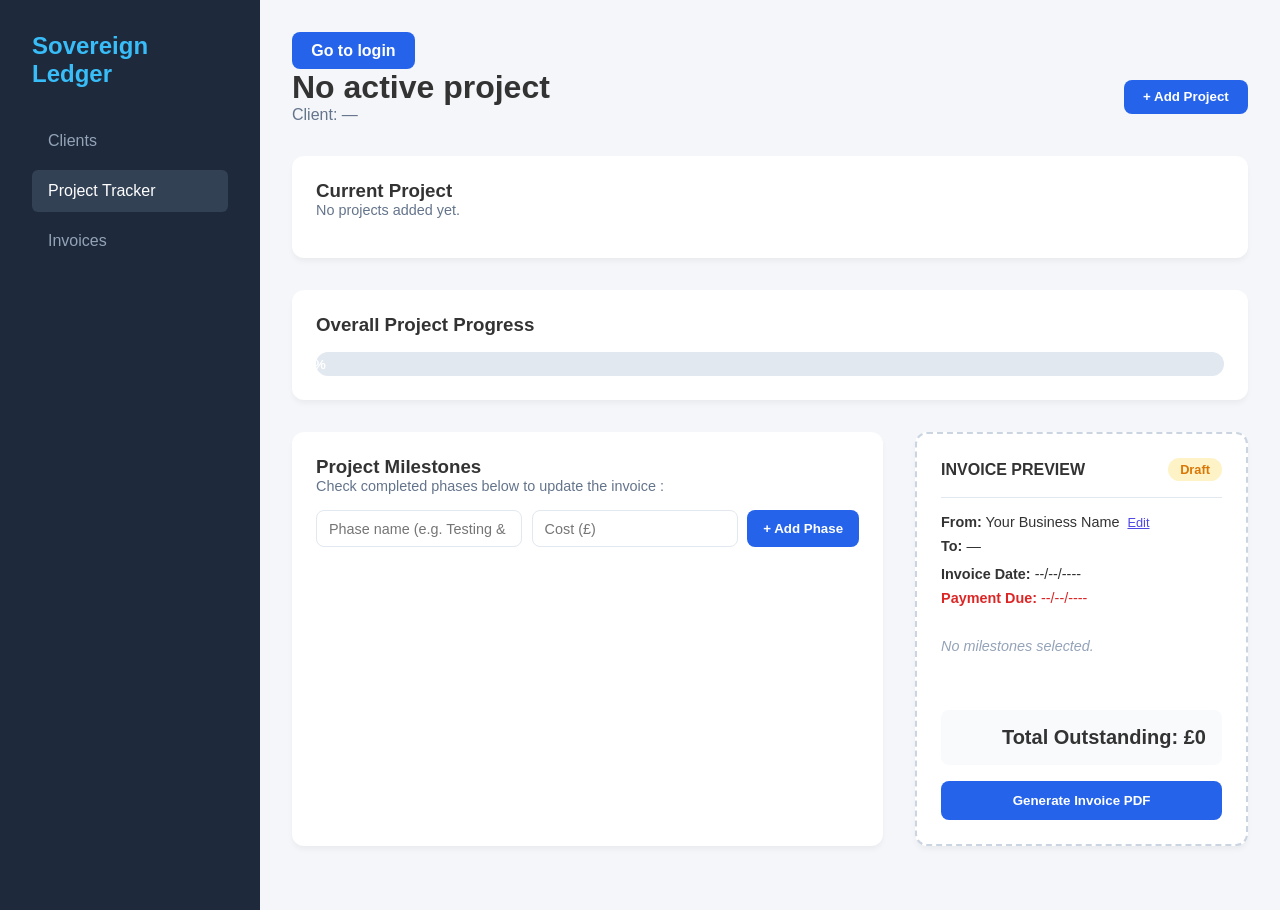
<file: index.html>
<!DOCTYPE html>
<html lang="en">
<head>
    <meta charset="UTF-8">
    <meta name="viewport" content="width=device-width, initial-scale=1.0">
    <title>Sovereign Ledger</title>
    <link rel="stylesheet" href="style.css">
    <!-- Small addition: highlight styling for whichever project card is "active".
         Feel free to move this into style.css later — kept here for now so
         nothing in your existing stylesheet needs to be touched. -->
    <style>
        .client-card-active {
            border: 2px solid #4f46e5;
            background-color: #eef2ff;
        }
        .active-badge {
            display: inline-block;
            margin-top: 0.25rem;
            font-size: 0.75rem;
            font-weight: 600;
            color: #4f46e5;
        }
        .invoice-pref-group {
            display: flex;
            gap: 1rem;
            margin-bottom: 0.75rem;
        }
        .invoice-pref-option {
            display: flex;
            align-items: center;
            gap: 0.35rem;
            font-weight: normal;
        }
        .invoice-pref-tag {
            display: inline-block;
            margin-top: 0.25rem;
            font-size: 0.75rem;
            color: #64748b;
            font-style: italic;
        }
        .client-card-actions {
            display: flex;
            gap: 0.5rem;
            align-items: center;
        }
        .client-edit-btn {
            background: white;
            border: 1px solid #4f46e5;
            color: #4f46e5;
            padding: 0.4rem 0.8rem;
            border-radius: 6px;
            cursor: pointer;
            font-size: 0.85rem;
        }
        .client-edit-btn:hover {
            background: #eef2ff;
        }
        .edit-inline-btn {
            background: none;
            border: none;
            color: #4f46e5;
            font-size: 0.8rem;
            text-decoration: underline;
            cursor: pointer;
            padding: 0;
            margin-left: 0.25rem;
        }
        .edit-inline-btn:hover {
            color: #3730a3;
        }
        /* NEW: hides the Edit link only when printing/generating the invoice PDF,
           so it still shows normally on screen but never appears on the invoice itself */
        @media print {
            .edit-inline-btn {
                display: none;
            }
        }

        /* ---------- NEW: Invoices tab styling ---------- */
        .invoice-status-select {
            padding: 0.4rem 0.6rem;
            border-radius: 6px;
            border: 1px solid #cbd5e1;
            font-size: 0.85rem;
            background: white;
            cursor: pointer;
        }
        #invoiceList .client-card-actions {
            flex-direction: column;
            align-items: stretch;
            min-width: 8.5rem;
        }
        .invoice-delete-btn {
            font-size: 0.8rem;
            padding: 0.35rem 0.6rem;
        }
        .invoice-remove-hint {
            background: #fffbeb;
            border: 1px solid #fde68a;
            color: #92400e;
            border-radius: 6px;
            padding: 0.7rem 0.9rem;
            font-size: 0.85rem;
            margin: 0 0 1rem 0;
        }
        .status-pill {
            display: inline-block;
            padding: 0.15rem 0.6rem;
            border-radius: 999px;
            font-size: 0.75rem;
            font-weight: 600;
            margin-top: 0.15rem;
        }
        .status-draft   { background: #e2e8f0; color: #334155; }
        .status-sent    { background: #dbeafe; color: #1d4ed8; }
        .status-partial { background: #fef3c7; color: #92400e; }
        .status-paid    { background: #dcfce7; color: #166534; }
        .status-overdue { background: #fee2e2; color: #b91c1c; }
        .status-cancelled { background: #f1f5f9; color: #64748b; text-decoration: line-through; }

        /* ---------- NEW: Record Payment modal spacing fixes ---------- */
        #paymentForm label {
            display: block;
            margin-top: 1rem;
            margin-bottom: 0.35rem;
            font-weight: 600;
        }
        #paymentForm input,
        #paymentForm textarea {
            width: 100%;
            box-sizing: border-box;
            padding: 0.6rem;
            border: 1px solid #cbd5e1;
            border-radius: 6px;
            font-family: inherit;
            font-size: 0.95rem;
        }
        #paymentForm textarea {
            min-height: 4.5rem;
            resize: vertical;
        }
        #paymentInvoiceSummary {
            background: #f8fafc;
            border: 1px solid #e2e8f0;
            border-radius: 6px;
            padding: 0.7rem 0.9rem;
            margin-top: 0.5rem;
            font-size: 0.85rem;
        }
    </style>
</head>
<body>

    <!-- Main App Wrapper -->
    <div class="app-container">
        
        <!-- Sidebar Navigation -->
        <aside class="sidebar">
            <div class="logo">
                <h2>Sovereign Ledger</h2>
                
            </div>
            <nav class="nav-links">
                <!-- ADDED data-tab attributes so JS knows which panel each link opens.
                     href="#" kept so it still looks/behaves like a normal link if JS fails to load. -->
                <a href="#" data-tab="clients-panel">Clients</a>
                <a href="#" class="active" data-tab="tracker-panel">Project Tracker</a>
                <a href="#" data-tab="invoices-panel">Invoices</a>
                
            </nav>
        </aside>

        <!-- Main Workspace Area -->
        <main class="main-content">

            <!-- ===================== TRACKER PANEL (your original content, untouched) ===================== -->
            <div id="tracker-panel" class="tab-panel active">
                <a class="btn-primary-action" href="login.html" role="button">Go to login</a>



                <!-- Header Section -->
                <header class="content-header">
                    <div class="clients-header-row">
                        <div>
                            
                            <!-- CHANGED: added id="currentProjectName" / id="currentProjectClient"
                                 so JS can update these to match whichever project is active.
                                 Text left as-is as a fallback/placeholder until JS runs. -->
                            <h1 id="currentProjectName">Project: E-Commerce Redesign</h1>
                            <p id="currentProjectClient">Client: Acme Corp</p>
                        </div>
                        <button id="openProjectModalBtn" class="btn-primary-action">+ Add Project</button>
                    </div>
                </header>

                <!-- Your saved projects -->
                <section class="card">
                    <h3>Current Project</h3>
                    <div id="projectListEmpty" class="instruction">No projects added yet.</div>
                    <ul id="projectList" class="client-list"></ul>
                </section>

                <!-- Progress Card -->
                <section class="card progress-card">
                    <h3>Overall Project Progress</h3>
                    <div class="progress-bar-container">
                        <!-- The bar inside will grow smoothly later using JS -->
                        <div class="progress-bar-fill" style="width: 40%;">40%</div>
                    </div>
                </section>

                <!-- Milestones Checklist & Live Invoice Preview Section -->
                <div class="workspace-grid">
                    
                    <!-- Left Column: Tasks/Milestones -->
                    <div class="card tasks-section">
                        <h3>Project Milestones</h3>
                        <p class="instruction">Check completed phases below to update the invoice :</p>

                        <!-- NEW: add your own phases instead of relying on the hardcoded demo ones -->
                        <form id="milestoneForm" class="milestone-form">
                            <input type="text" id="milestoneName" placeholder="Phase name (e.g. Testing & Handover)" required>
                            <input type="number" id="milestoneCost" placeholder="Cost (£)" min="0" step="1" required>
                            <button type="submit" class="btn-primary-action">+ Add Phase</button>
                        </form>

                        <!-- CHANGED: no longer hardcoded — JS now fills this in with
                             whichever milestones belong to the currently active project.
                             A brand new project starts with this empty. -->
                        <div class="task-list" id="taskList"></div>
                    </div>

                    <!-- Right Column: Interactive Invoice Preview -->
                    <div class="card invoice-preview" id="invoice">
                        <div class="invoice-header">
                            <h4>INVOICE PREVIEW</h4>
                            <span class="badge">Draft</span>
                        </div>
                        <hr>
                        <div class="invoice-details">
                            <p><strong>From:</strong> <span id="invoice-from-business">Your Business Name</span> <button type="button" id="editBusinessNameBtn" class="edit-inline-btn">Edit</button></p>
                            <p><strong>To:</strong> <span id="invoice-client">Acme Corp</span></p>
                            <p style="margin-top: 0.75rem;"><strong>Invoice Date:</strong> <span id="invoice-date">--/--/----</span></p>
                            <p style="color: #dc2626;"><strong>Payment Due:</strong> <span id="invoice-due-date">--/--/----</span></p>
                        </div>

                        <div id="invoice-items" style="margin: 1.5rem 0; font-size: 0.9rem;">
                            <!-- JavaScript will insert items here -->
                        </div>

                        <div class="invoice-summary">
                            <p class="total-text">Total Outstanding: <span id="invoice-total">£300</span></p>
                        </div>
                        <button class="btn-print">Generate Invoice PDF</button>
                    </div>
                </div>

            </div>
            <!-- ===================== END TRACKER PANEL ===================== -->


            <!-- ===================== INVOICES PANEL (NEW — now wired up) ===================== -->
            <div id="invoices-panel" class="tab-panel">
                <header class="content-header">
                    <h1>Invoices</h1>
                </header>
                <p class="instruction invoice-remove-hint">
                    <strong>Note:</strong> "Cancelled" is the right status for a real invoice you no longer expect payment on — it keeps the record.
                    "Remove" permanently deletes an invoice with no way to undo it, so use it only for test entries or mistakes.
                </p>
                <section class="card">
                    <div id="invoiceListEmpty" class="instruction">No invoices yet. Generate one from the Project Tracker tab.</div>
                    <ul id="invoiceList" class="client-list"></ul>
                </section>
            </div>
            <!-- ===================== END INVOICES PANEL ===================== -->


            <!-- ===================== CLIENTS PANEL (new) ===================== -->
            <div id="clients-panel" class="tab-panel">
                <header class="content-header">
                    <div class="clients-header-row">
                        <h1>Clients</h1>
                        <button id="openClientModalBtn" class="btn-primary-action">+ Add Client</button>
                    </div>
                </header>

                <section class="card">
                    <div id="clientListEmpty" class="instruction">No clients yet. Add your first one to get started.</div>
                    <ul id="clientList" class="client-list"></ul>
                </section>
            </div>
            <!-- ===================== END CLIENTS PANEL ===================== -->

        </main>
    </div>

    <!-- ===================== ADD CLIENT MODAL (new) ===================== -->
    <div id="clientModalOverlay" class="modal-overlay">
        <div class="modal" role="dialog" aria-labelledby="clientModalTitle" aria-modal="true">
            <div class="modal-header">
                <h3 id="clientModalTitle">Add Client</h3>
                <button id="closeClientModalBtn" class="modal-close" aria-label="Close">&times;</button>
            </div>

            <form id="clientForm">
                <label for="clientName">Name</label>
                <input type="text" id="clientName" name="clientName" required placeholder="Jane Doe">

                <label for="clientEmail">Email</label>
                <input type="email" id="clientEmail" name="clientEmail" required placeholder="jane@example.com">

                <label for="clientBillingAddress">Billing Address</label>
                <textarea id="clientBillingAddress" name="clientBillingAddress" required placeholder="123 Main St, City, Country"></textarea>

                <label for="clientCompanyName">Company Name (optional)</label>
                <input type="text" id="clientCompanyName" name="clientCompanyName" placeholder="Acme Corp">

                <label>Show on invoices as:</label>
                <div class="invoice-pref-group">
                    <label class="invoice-pref-option">
                        <input type="radio" name="invoiceDisplayPreference" value="name" checked>
                        Client Name
                    </label>
                    <label class="invoice-pref-option">
                        <input type="radio" name="invoiceDisplayPreference" value="company">
                        Company Name
                    </label>
                </div>

                <div class="modal-actions">
                    <button type="button" id="cancelClientBtn" class="btn-secondary">Cancel</button>
                    <button type="submit" id="clientFormSubmitBtn" class="btn-primary-action">Save Client</button>
                </div>
            </form>
        </div>
    </div>
    <!-- ===================== END ADD CLIENT MODAL ===================== -->

    <!-- ===================== ADD PROJECT MODAL (new) ===================== -->
    <div id="projectModalOverlay" class="modal-overlay">
        <div class="modal" role="dialog" aria-labelledby="projectModalTitle" aria-modal="true">
            <div class="modal-header">
                <h3 id="projectModalTitle">Add Project</h3>
                <button id="closeProjectModalBtn" class="modal-close" aria-label="Close">&times;</button>
            </div>

            <form id="projectForm">
                <label for="projectName">Project Name</label>
                <input type="text" id="projectName" name="projectName" required placeholder="Website Redesign">

                <label for="projectClient">Select Client</label>
                <select id="projectClient" name="projectClient" required>
                    <!-- JS fills this in with an <option> for each saved client -->
                </select>

                <div class="modal-actions">
                    <button type="button" id="cancelProjectBtn" class="btn-secondary">Cancel</button>
                    <button type="submit" class="btn-primary-action">Save Project</button>
                </div>
            </form>
        </div>
    </div>
    <!-- ===================== END ADD PROJECT MODAL ===================== -->

    <!-- ===================== CLIENT DETAILS MODAL (new) ===================== -->
    <div id="clientDetailsModalOverlay" class="modal-overlay">
        <div class="modal" role="dialog" aria-labelledby="clientDetailsTitle" aria-modal="true">
            <div class="modal-header">
                <h3 id="clientDetailsTitle">Client Details</h3>
                <button id="closeClientDetailsBtn" class="modal-close" aria-label="Close">&times;</button>
            </div>

            <div id="clientDetailsInfo" class="instruction"></div>

            <h4 style="margin: 1.2rem 0 0.6rem 0;">Projects for this client</h4>
            <div id="clientDetailsProjectsEmpty" class="instruction">No projects for this client yet.</div>
            <ul id="clientDetailsProjects" class="client-list"></ul>

            <div class="modal-actions">
                <button type="button" id="closeClientDetailsBtn2" class="btn-secondary">Close</button>
            </div>
        </div>
    </div>
    <!-- ===================== END CLIENT DETAILS MODAL ===================== -->

    <!-- ===================== BUSINESS SETTINGS MODAL (new) ===================== -->
    <div id="businessModalOverlay" class="modal-overlay">
        <div class="modal" role="dialog" aria-labelledby="businessModalTitle" aria-modal="true">
            <div class="modal-header">
                <h3 id="businessModalTitle">Your Business Details</h3>
                <button id="closeBusinessModalBtn" class="modal-close" aria-label="Close">&times;</button>
            </div>

            <form id="businessForm">
                <label for="businessName">Business Name</label>
                <input type="text" id="businessName" name="businessName" required placeholder="Your Business Name">

                <div class="modal-actions">
                    <button type="button" id="cancelBusinessBtn" class="btn-secondary">Cancel</button>
                    <button type="submit" class="btn-primary-action">Save</button>
                </div>
            </form>
        </div>
    </div>
    <!-- ===================== END BUSINESS SETTINGS MODAL ===================== -->

    <!-- ===================== RECORD PAYMENT MODAL (NEW) ===================== -->
    <div id="paymentModalOverlay" class="modal-overlay">
        <div class="modal" role="dialog" aria-labelledby="paymentModalTitle" aria-modal="true">
            <div class="modal-header">
                <h3 id="paymentModalTitle">Record Payment</h3>
                <button id="closePaymentModalBtn" class="modal-close" aria-label="Close">&times;</button>
            </div>

            <form id="paymentForm">
                <input type="hidden" id="paymentInvoiceId">
                <input type="hidden" id="paymentTargetStatus">

                <p class="instruction" id="paymentInvoiceSummary"></p>

                <label for="paymentAmount">Amount Paid (£)</label>
                <input type="number" id="paymentAmount" name="paymentAmount" min="0" step="0.01" required>

                <label for="paymentDate">Date Paid</label>
                <input type="date" id="paymentDate" name="paymentDate" required>

                <label for="paymentReference">Notes <span style="font-weight: normal; color: #64748b;">(optional — e.g. a payment reference)</span></label>
                <textarea id="paymentReference" name="paymentReference" rows="3" placeholder="e.g. Bank transfer ref #4471"></textarea>

                <div class="modal-actions">
                    <button type="button" id="cancelPaymentBtn" class="btn-secondary">Cancel</button>
                    <button type="submit" class="btn-primary-action">Save Payment</button>
                </div>
            </form>
        </div>
    </div>
    <!-- ===================== END RECORD PAYMENT MODAL ===================== -->

<script src="app.js"></script>
</body>
</html>
</file>
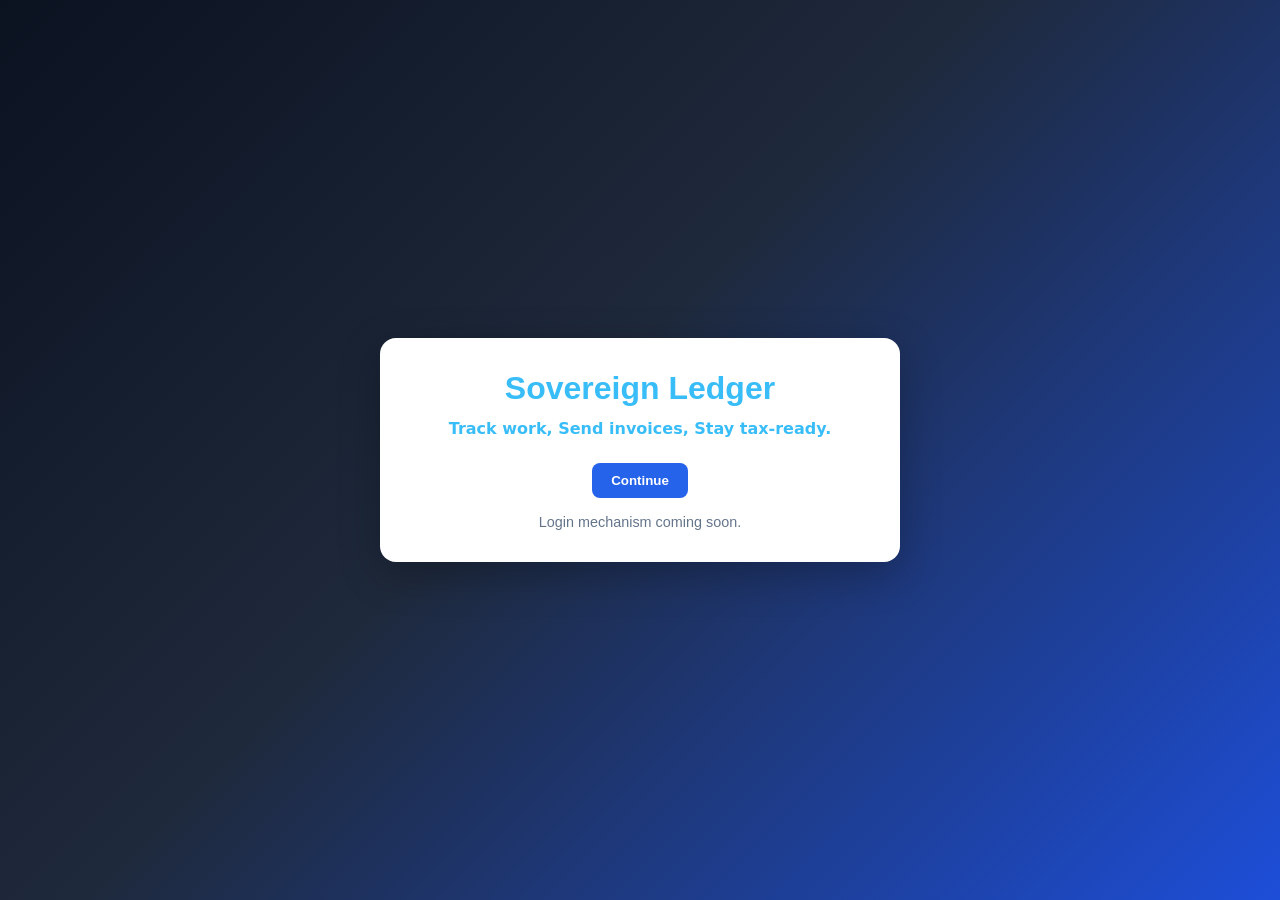
<file: login.html>
<!DOCTYPE html>
<html lang="en">
<head>
  <meta charset="UTF-8" />
  <meta name="viewport" content="width=device-width, initial-scale=1.0" />
  <title>Sovereign Ledger - Login</title>
  <link rel="stylesheet" href="style.css" />
</head>
<body>
  <div class="auth-page">
    <div class="auth-card">
      <h2>Sovereign Ledger</h2>
      <p class="tagline">Track work, Send invoices, Stay tax-ready.</p>

      <button class="btn-primary-action" type="button">Continue</button>

      <!-- MVP placeholder: you can remove this once you wire up auth -->
      <p class="instruction" style="margin-top: 1rem; margin-bottom: 0;">
        Login mechanism coming soon.
      </p>
    </div>
  </div>
</body>
</html>
</file>
<file: style.css>
/* Base Reset & Variables */
* {
    margin: 0;
    padding: 0;
    box-sizing: border-box;
    font-family: 'Segoe UI', Tahoma, Geneva, Verdana, sans-serif;
}

body {
    background-color: #f4f6f9;
    color: #333;
}

/* Master Layout Framework */
.app-container {
    display: flex;
    min-height: 100vh;
}

/* Sidebar Styling */
.sidebar {
    width: 260px;
    background-color: #1e293b;
    color: #fff;
    padding: 2rem;
}

.sidebar h2 {
    font-size: 1.5rem;
    margin-bottom: 2rem;
    color: #38bdf8;
}
.tagline{
  text-align: center;
  font-weight: 800;
  color: #38bdf8;
  font-family: "Poppins", "Inter", system-ui, -apple-system, Segoe UI, Roboto, Arial, sans-serif;
  line-height: 1.25;
}

.nav-links a {
    display: block;
    color: #94a3b8;
    text-decoration: none;
    padding: 0.75rem 1rem;
    margin-bottom: 0.5rem;
    border-radius: 6px;
    transition: all 0.2s ease;
}

.nav-links a:hover, .nav-links a.active {
    background-color: #334155;
    color: #fff;
}

/* Main Workspace Styling */
.main-content {
    flex: 1;
    padding: 2rem;
}

.content-header {
    margin-bottom: 2rem;
}

.content-header p {
    color: #64748b;
}

/* Reusable UI Components (Cards) */
.card {
    background-color: #fff;
    padding: 1.5rem;
    border-radius: 12px;
    box-shadow: 0 4px 6px -1px rgba(0, 0, 0, 0.05);
    margin-bottom: 2rem;
}

/* Dynamic Progress Bar Component */
.progress-bar-container {
    background-color: #e2e8f0;
    border-radius: 9999px;
    height: 24px;
    margin-top: 1rem;
    overflow: hidden;
}

.progress-bar-fill {
    background-color: #10b981;
    color: white;
    height: 100%;
    display: flex;
    align-items: center;
    justify-content: center;
    font-size: 0.85rem;
    font-weight: bold;
    width: 0%; /* JavaScript updates this later */
    transition: width 0.4s ease;
}

/* Splitting the Workspace into Columns */
.workspace-grid {
    display: grid;
    grid-template-columns: 1fr 1fr;
    gap: 2rem;
}

/* Form Interactivity Elements */
.instruction {
    font-size: 0.9rem;
    color: #64748b;
    margin-bottom: 1rem;
}

.task-item {
    display: flex;
    align-items: center;
    gap: 1rem;
    padding: 0.75rem;
    border: 1px solid #e2e8f0;
    border-radius: 8px;
    margin-bottom: 0.75rem;
    transition: background 0.2s;
}

.task-item:hover {
    background-color: #f8fafc;
}

.task-item input {
    width: 18px;
    height: 18px;
    cursor: pointer;
    flex-shrink: 0;
}

.task-item label {
    flex: 1;
    cursor: pointer;
}

.milestone-remove-btn {
    background: none;
    border: none;
    color: #94a3b8;
    font-size: 1.1rem;
    line-height: 1;
    cursor: pointer;
    padding: 0.2rem 0.4rem;
    flex-shrink: 0;
}

.milestone-remove-btn:hover {
    color: #dc2626;
}

/* NEW — Add Phase form */
.milestone-form {
    display: flex;
    gap: 0.6rem;
    margin-bottom: 1rem;
}

.milestone-form input[type="text"] {
    flex: 2;
}

.milestone-form input[type="number"] {
    flex: 1;
}

.milestone-form input {
    padding: 0.6rem 0.75rem;
    border: 1px solid #e2e8f0;
    border-radius: 8px;
    font-size: 0.9rem;
    font-family: inherit;
}

.milestone-form input:focus {
    outline: 2px solid #2563eb;
    outline-offset: 1px;
}

.milestone-form .btn-primary-action {
    padding: 0.6rem 1rem;
    white-space: nowrap;
}

/* Premium Minimalist Invoice Component */
.invoice-preview {
    border: 2px dashed #cbd5e1;
    display: flex;
    flex-direction: column;
    justify-content: space-between;
}

.invoice-header {
    display: flex;
    justify-content: space-between;
    align-items: center;
}

.badge {
    background-color: #fef3c7;
    color: #d97706;
    padding: 0.25rem 0.75rem;
    border-radius: 9999px;
    font-size: 0.8rem;
    font-weight: 600;
}

hr {
    border: 0;
    border-top: 1px solid #e2e8f0;
    margin: 1rem 0;
}

.invoice-details p {
    font-size: 0.9rem;
    margin-bottom: 0.5rem;
}

.invoice-summary {
    background-color: #f8fafc;
    padding: 1rem;
    border-radius: 8px;
    margin-top: 2rem;
    text-align: right;
}

.total-text {
    font-size: 1.25rem;
    font-weight: bold;
}

.btn-print {
    background-color: #2563eb;
    color: white;
    border: none;
    padding: 0.75rem;
    border-radius: 8px;
    font-weight: 600;
    cursor: pointer;
    margin-top: 1rem;
    transition: background 0.2s;
}

.btn-print:hover {
    background-color: #1d4ed8;
}


/* ==========================================================================
   NEW — added for tab switching (Tracker / Invoices / Clients)
   ========================================================================== */

/* Hide every panel by default, only show the one with .active */
.tab-panel {
    display: none;
}

.tab-panel.active {
    display: block;
}


/* ==========================================================================
   NEW — Clients panel
   ========================================================================== */

.clients-header-row {
    display: flex;
    justify-content: space-between;
    align-items: center;
}

/* Separate from .btn-print on purpose — .btn-print is reserved for the
   actual invoice print button so app.js's querySelector('.btn-print')
   only ever finds that one button. Same visual style, different class. */
.btn-primary-action {
    background-color: #2563eb;
    color: white;
    border: none;
    padding: 0.6rem 1.2rem;
    border-radius: 8px;
    font-weight: 600;
    cursor: pointer;
    transition: background 0.2s;
}

.btn-primary-action:hover {
    background-color: #1d4ed8;
}

.client-list {
    list-style: none;
}

.client-card {
    display: flex;
    justify-content: space-between;
    align-items: flex-start;
    padding: 1rem;
    border: 1px solid #e2e8f0;
    border-radius: 8px;
    margin-bottom: 0.75rem;
}

.client-card-info strong {
    display: block;
    font-size: 1rem;
    margin-bottom: 0.25rem;
}

.client-card-info span {
    display: block;
    font-size: 0.85rem;
    color: #64748b;
    margin-bottom: 0.15rem;
}

.client-card-clickable {
    cursor: pointer;
    transition: background 0.15s ease;
}

.client-card-clickable:hover {
    background-color: #f8fafc;
}

.client-delete-btn {
    background: none;
    border: none;
    color: #dc2626;
    cursor: pointer;
    font-size: 0.85rem;
}

.client-delete-btn:hover {
    text-decoration: underline;
}


/* ==========================================================================
   NEW — Add Client modal
   ========================================================================== */

.modal-overlay {
    display: none;
    position: fixed;
    inset: 0;
    background: rgba(15, 23, 42, 0.5);
    align-items: center;
    justify-content: center;
    z-index: 100;
    padding: 1rem;
}

.modal-overlay.open {
    display: flex;
}

.modal {
    background: #fff;
    border-radius: 12px;
    box-shadow: 0 4px 6px -1px rgba(0, 0, 0, 0.05);
    width: 100%;
    max-width: 420px;
    padding: 1.5rem;
}

.modal-header {
    display: flex;
    justify-content: space-between;
    align-items: center;
    margin-bottom: 1rem;
}

.modal-close {
    background: none;
    border: none;
    font-size: 1.4rem;
    line-height: 1;
    cursor: pointer;
    color: #64748b;
}

#clientForm label,
#projectForm label {
    display: block;
    font-size: 0.85rem;
    font-weight: 600;
    margin: 0.9rem 0 0.4rem 0;
}

#clientForm input,
#clientForm textarea,
#projectForm input,
#projectForm select {
    width: 100%;
    padding: 0.6rem 0.75rem;
    border: 1px solid #e2e8f0;
    border-radius: 8px;
    font-size: 0.9rem;
    font-family: inherit;
    resize: vertical;
    background: #fff;
}

#clientForm input:focus,
#clientForm textarea:focus,
#projectForm input:focus,
#projectForm select:focus {
    outline: 2px solid #2563eb;
    outline-offset: 1px;
}

.modal-actions {
    display: flex;
    justify-content: flex-end;
    gap: 0.6rem;
    margin-top: 1.2rem;
}

.btn-secondary {
    background: #fff;
    color: #333;
    border: 1px solid #e2e8f0;
    padding: 0.75rem 1rem;
    border-radius: 8px;
    font-weight: 600;
    cursor: pointer;
}

.btn-secondary:hover {
    background: #f8fafc;
}
a.btn-primary-action{
  text-decoration: none;
  display: inline-block;
}


/* ==========================================================================
   Bulletproof Print Stylesheet
   ========================================================================== */
@media print {
    /* 1. Force hide every single element EXCEPT the invoice preview card */
    body * {
        visibility: hidden !important;
    }

    /* 2. Tell the browser exactly what needs to stay visible */
    #invoice, #invoice * {
        visibility: visible !important;
    }

    /* 3. Strip away all structural grid/flex layouts and positioning */
    html, body {
        background: #fff !important;
        background-color: #fff !important;
        margin: 0 !important;
        padding: 0 !important;
        width: 100% !important;
        height: auto !important;
    }

    .app-container, 
    .main-content, 
    .workspace-grid {
        display: block !important;
        position: absolute !important;
        left: 0 !important;
        top: 0 !important;
        width: 100% !important;
        margin: 0 !important;
        padding: 0 !important;
        background: none !important;
        box-shadow: none !important;
    }

    /* 4. Position the invoice perfectly at the top left of the blank paper */
    #invoice {
        position: absolute !important;
        left: 0 !important;
        top: 0 !important;
        width: 100% !important;
        max-width: 100% !important;
        padding: 2rem !important;
        border: none !important;
        box-shadow: none !important;
        background: #fff !important;
    }

    /* hide the print button inside the invoice itself */
    .btn-print {
        display: none !important;
        visibility: hidden !important;
    }

    /* 5. Force backgrounds to render on standard office printers */
    .invoice-summary {
        background-color: #f1f5f9 !important;
        border: 1px solid #cbd5e1 !important;
        margin-top: 4rem !important;
        -webkit-print-color-adjust: exact !important;
        print-color-adjust: exact !important;
    }
}
.auth-page{
  min-height: 100vh;
  display: flex;
  align-items: center;
  justify-content: center;

  padding: 2rem 1rem;

  /* gradient MVP background */
  background: linear-gradient(135deg, #0b1220 0%, #1e293b 45%, #1d4ed8 100%);
}

.auth-card{
  width: min(520px, 100%);
  background: #fff;
  border-radius: 16px;
  padding: 2rem 1.75rem;
  box-shadow: 0 12px 40px rgba(0,0,0,0.25);
  text-align: center;
}

/* match your existing app theme */
.auth-card h2{
  margin: 0 0 0.75rem 0;
  font-size: 2rem;
  color: #38bdf8;
}

/* keep your existing tagline styles, but ensure it stays nicely spaced inside the card */
.auth-card .tagline{
  margin: 0.25rem 0 1.25rem 0;
}
.auth-page{
  min-height: 100vh;
  display: flex;
  align-items: center;
  justify-content: center;
  padding: 2rem 1rem;

  background: linear-gradient(135deg, #0b1220 0%, #1e293b 45%, #1d4ed8 100%);
}

.auth-card{
  width: min(520px, 100%);
  background: #fff;
  border-radius: 16px;
  padding: 2rem 1.75rem;
  box-shadow: 0 12px 40px rgba(0,0,0,0.25);

  text-align: center;
}

.auth-card h2{
  margin: 0 0 0.75rem 0;
  font-size: 2rem;
  color: #38bdf8;
}

/* ensure your tagline spacing works inside the card */
.auth-card .tagline{
  margin: 0.25rem 0 1.5rem 0; /* centers + ensures it doesn’t sit too high/low */
}
</file>
